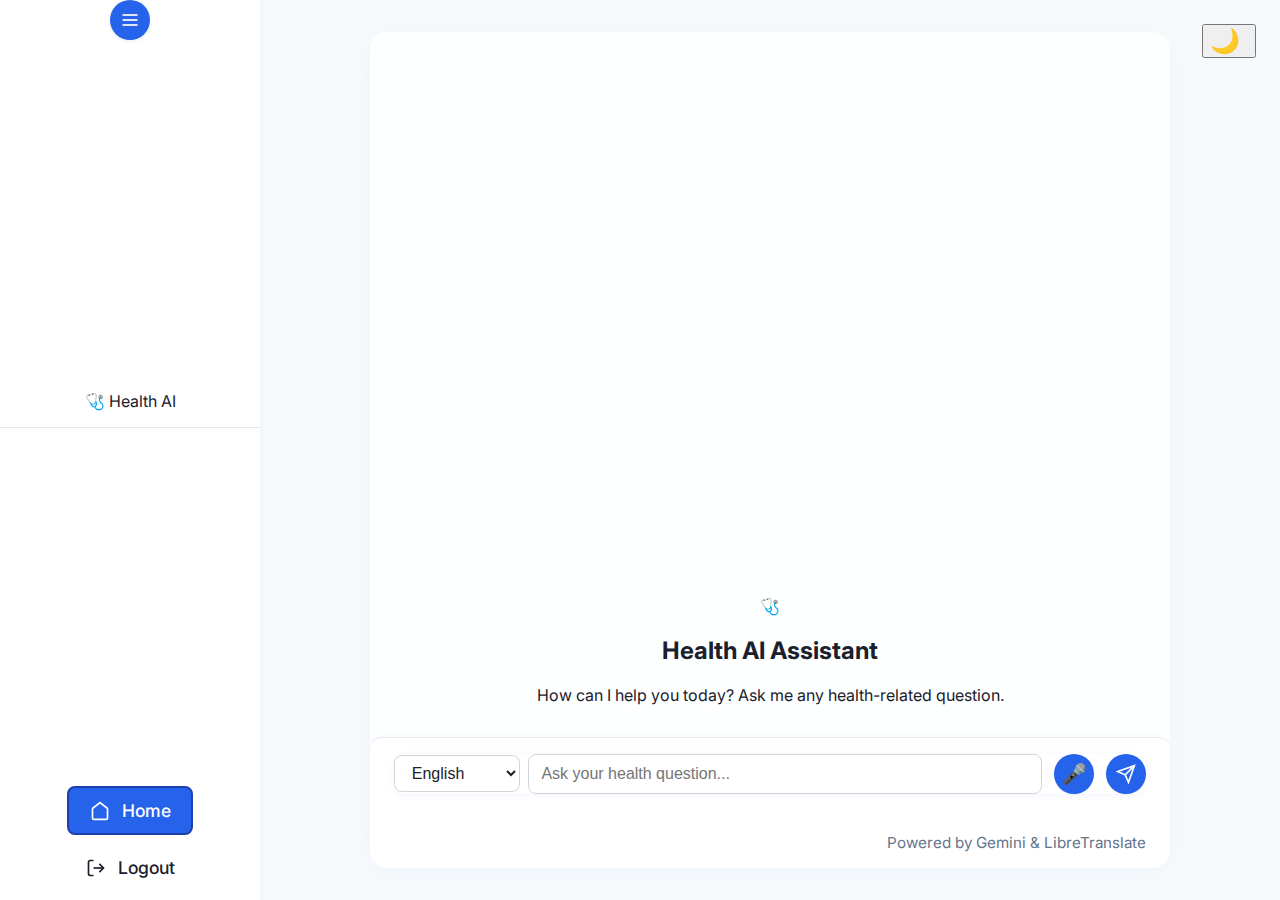
<file: templates/index.html>
<!DOCTYPE html>
<html lang="en">
<head>
  <meta charset="UTF-8" />
  <meta name="viewport" content="width=device-width, initial-scale=1.0"/>
  <title>Health AI Chat</title>
  <link rel="stylesheet" href="/static/style.css" />
  <link href="https://fonts.googleapis.com/css2?family=Inter:wght@300;400;500;600;700&display=swap" rel="stylesheet">
</head>
<body>
  <div class="theme-toggle-fixed">
    <button id="theme-toggle" aria-label="Switch to dark mode" class="theme-toggle">
      <span id="theme-toggle-icon">🌙</span>
    </button>
  </div>
  <div class="app-container">
    <!-- Sidebar -->
    <aside class="sidebar" id="sidebar">
      <button id="sidebar-toggle" class="sidebar-toggle" aria-label="Toggle sidebar" tabindex="0">
        <!-- Hamburger icon -->
        <svg width="20" height="20" viewBox="0 0 24 24" fill="none" stroke="currentColor" stroke-width="2">
          <line x1="3" y1="6" x2="21" y2="6"></line>
          <line x1="3" y1="12" x2="21" y2="12"></line>
          <line x1="3" y1="18" x2="21" y2="18"></line>
        </svg>
      </button>
      <div class="sidebar-header">
        <div class="sidebar-title">
          <span class="sidebar-logo">🩺</span>
          <span class="sidebar-text">Health AI</span>
        </div>
      </div>
      <nav class="sidebar-nav">
        <ul>
          <li>
            <a href="/chat" class="nav-item active" tabindex="0">
              <svg width="20" height="20" viewBox="0 0 24 24" fill="none" stroke="currentColor" stroke-width="2">
                <path d="m3 9 9-7 9 7v11a2 2 0 0 1-2 2H5a2 2 0 0 1-2-2z"></path>
              </svg>
              <span class="nav-text">Home</span>
            </a>
          </li>
          <li>
            <a href="/logout" class="nav-item" tabindex="0">
              <svg width="20" height="20" viewBox="0 0 24 24" fill="none" stroke="currentColor" stroke-width="2">
                <path d="M9 21H5a2 2 0 0 1-2-2V5a2 2 0 0 1 2-2h4"></path>
                <polyline points="16,17 21,12 16,7"></polyline>
                <line x1="21" y1="12" x2="9" y2="12"></line>
              </svg>
              <span class="nav-text">Logout</span>
            </a>
          </li>
        </ul>
      </nav>
    </aside>
    <div class="sidebar-overlay" id="sidebar-overlay"></div>
    <!-- Chat UI -->
    <main class="chat-area" role="main">
      <div class="chat-wrapper">
        <div class="chat-container">
          <div id="chat-box" class="chat-content" aria-live="polite">
            <div class="welcome-message">
              <div class="welcome-icon">🩺</div>
              <h2>Health AI Assistant</h2>
              <p>How can I help you today? Ask me any health-related question.</p>
            </div>
          </div>
          <form class="chat-input-container" id="chat-form" autocomplete="off">
            <div class="input-wrapper" style="position:relative;">
              <label for="lang-selector" class="visually-hidden">Select language</label>
              <select id="lang-selector" title="Choose language" aria-label="Language selector">
                <option value="en" lang="en">English</option>
                <option value="hi" lang="hi">Hindi</option>
                <option value="te" lang="te">Telugu</option>
                <option value="ta" lang="ta">Tamil</option>
                <option value="kn" lang="kn">Kannada</option>
                <option value="ml" lang="ml">Malayalam</option>
                <option value="bn" lang="bn">Bengali</option>
                <option value="mr" lang="mr">Marathi</option>
                <option value="ur" lang="ur">Urdu</option>
                <option value="gu" lang="gu">Gujarati</option>
              </select>
              <input type="text" id="user-input" placeholder="Ask your health question..." aria-label="User input" required autocomplete="off" />
              <button type="button" id="clear-voice-btn" aria-label="Clear input">&times;</button>
              <button type="button" id="mic-btn" aria-label="Voice input" tabindex="0">🎤</button>
              <button type="button" id="stop-voice-btn" aria-label="Stop voice input" style="display:none;">⏹️</button>
              <button id="send-btn" type="submit" aria-label="Send" tabindex="0">
                <svg width="20" height="20" viewBox="0 0 24 24" fill="none" stroke="currentColor" stroke-width="2">
                  <line x1="22" y1="2" x2="11" y2="13"></line>
                  <polygon points="22,2 15,22 11,13 2,9 22,2"></polygon>
                </svg>
              </button>
            </div>
            <div class="input-error" id="input-error"></div>
            <div class="input-footer">
              <span>Powered by Gemini &amp; LibreTranslate</span>
            </div>
          </form>
        </div>
      </div>
    </main>
  </div>
  <script src="/static/theme-toggle.js" defer></script>
  <script src="/static/script.js" defer></script>
</body>
</html>
</file>
<file: static/style.css>
/* Add at the very top for global box-sizing */
*,
*::before,
*::after {
  box-sizing: border-box;
}

/* ==============================
   VARIABLES & BASE
   ============================== */
:root {
  --primary: #2563eb;
  --primary-dark: #1e40af;
  --background: #f7fafc;
  --background-dark: #18181b;
  --sidebar-bg: #fff;
  --sidebar-bg-dark: #23272f;
  --sidebar-accent: #e0e7ef;
  --sidebar-accent-dark: #31343c;
  --text: #1a202c;
  --text-light: #fff;
  --bubble-user: #2563eb;
  --bubble-bot: #f1f5f9;
  --bubble-bot-dark: #23272f;
  --bubble-user-text: #fff;
  --bubble-bot-text: #1a202c;
  --bubble-bot-text-dark: #f3f4f6;
  --border: #e5e7eb;
  --border-dark: #2d2d2d;
  --input-bg: #fff;
  --input-bg-dark: #23272f;
  --input-border: #d1d5db;
  --input-border-dark: #444;
  --shadow: 0 2px 8px rgba(0,0,0,0.04);
  --font-family: 'Inter', Arial, sans-serif;
}

body {
  font-family: var(--font-family);
  background: linear-gradient(135deg, #f7fafc 0%, #e0e7ef 100%);
  color: var(--text);
  margin: 0;
  min-height: 100vh;
  transition: background 0.2s, color 0.2s;
}

body.dark {
  background: linear-gradient(135deg, #18181b 0%, #23272f 100%);
  color: var(--text-light);
}

/* ==============================
   SIDEBAR
   ============================== */
.app-container {
  display: flex;
  min-height: 100vh;
  height: 100vh;
}

.sidebar {
  background: var(--sidebar-bg);
  color: var(--text);
  width: 260px;
  min-width: 220px;
  box-shadow: var(--shadow);
  display: flex;
  flex-direction: column;
  justify-content: space-between;
  align-items: center;
  transition: width 0.3s cubic-bezier(.4,2,.6,1), min-width 0.3s cubic-bezier(.4,2,.6,1), transform 0.3s cubic-bezier(.4,2,.6,1);
  z-index: 100;
  position: relative;
}

body.dark .sidebar {
  background: var(--sidebar-bg-dark);
  color: var(--text-light);
}

.sidebar-header, .sidebar-footer {
  width: 100%;
  display: flex;
  justify-content: center;
  align-items: center;
}

.sidebar-header {
  padding: 1.5rem 1.25rem 1rem 1.25rem;
  border-bottom: 1px solid var(--border);
}

body.dark .sidebar-header {
  border-bottom: 1px solid var(--border-dark);
}

.sidebar-toggle {
  background: var(--primary);
  color: #fff;
  border: none;
  border-radius: 50%;
  width: 2.5rem;
  height: 2.5rem;
  font-size: 1.5rem;
  cursor: pointer;
  box-shadow: 0 1px 4px rgba(0,0,0,0.08);
  display: flex;
  align-items: center;
  justify-content: center;
  transition: background 0.2s, box-shadow 0.2s, color 0.2s;
}

.theme-toggle:focus, .theme-toggle:hover {
  background: #fff;
  color: var(--primary);
  box-shadow: 0 2px 8px rgba(37,99,235,0.15);
}

body.dark .theme-toggle {
  background: #23272f;
  color: #ffe066;
}

body.dark .theme-toggle:focus, body.dark .theme-toggle:hover {
  background: #fff;
  color: #23272f;
  box-shadow: 0 2px 8px rgba(255,224,102,0.15);
}

#theme-toggle-icon {
  font-size: 1.5rem;
  margin-right: 0.5rem;
}

.sidebar-nav ul {
  list-style: none;
  padding: 0;
  margin: 2rem 0 0 0;
  width: 100%;
  display: flex;
  flex-direction: column;
  align-items: center;
}

.sidebar-nav li {
  width: 90%;
}

.nav-item {
  display: flex;
  align-items: center;
  justify-content: center;
  padding: 0.75rem 1.5rem;
  color: inherit;
  text-decoration: none;
  border-radius: 8px;
  transition: background 0.15s, color 0.15s;
  font-weight: 500;
  font-size: 1.1rem;
  margin-bottom: 0.5rem;
  background: transparent;
  border: 2px solid transparent;
}

.nav-item.active,
.nav-item:hover {
  background: var(--primary);
  color: #fff;
  border: 2px solid var(--primary-dark);
}

.nav-item svg {
  margin-right: 0.75rem;
  min-width: 20px;
}

/* ==============================
   CHAT AREA & ALIGNMENT FIX
   ============================== */
.chat-area {
  flex: 1 1 0%;
  display: flex;
  flex-direction: column;
  height: 100vh;
  min-height: 100vh;
  background: var(--background);
  transition: background 0.2s;
}

body.dark .chat-area {
  background: var(--background-dark);
}

.chat-wrapper {
  flex: 1 1 0%;
  display: flex;
  flex-direction: column;
  justify-content: flex-end;
  height: 100%;
  width: 100%;
  max-width: 800px;
  margin: 0 auto;
}

.chat-container {
  flex: 1 1 0%;
  display: flex;
  flex-direction: column;
  justify-content: flex-end;
  height: 100%;
  min-height: 0;
  border-radius: 18px;
  box-shadow: 0 4px 32px rgba(37,99,235,0.04);
  background: rgba(255,255,255,0.85);
  margin-top: 2rem;
  margin-bottom: 2rem;
  overflow: hidden;
}

body.dark .chat-container {
  background: rgba(35,39,47,0.95);
  box-shadow: 0 4px 32px rgba(37,99,235,0.10);
}

.chat-content {
  flex: 1 1 0%;
  display: flex;
  flex-direction: column;
  justify-content: flex-end;
  padding: 2rem 1.5rem 1rem 1.5rem;
  overflow-y: auto;
  gap: 1.2rem;
  min-height: 0;
  max-height: 70vh;
}

.chat-content.has-messages {
  justify-content: flex-end;
}

.welcome-message {
  margin: 0 auto;
  text-align: center;
  max-width: 90%;
  padding-top: 2rem;
}

/* ==============================
   CHAT BUBBLES
   ============================== */
.message {
  display: flex;
  align-items: flex-end;
  gap: 0.75rem;
  max-width: 80%;
  margin-bottom: 0.5rem;
  border-radius: 18px;
  box-shadow: 0 2px 8px rgba(37,99,235,0.06);
}

.user-message {
  align-self: flex-end;
  flex-direction: row-reverse;
  background: var(--bubble-user);
  color: var(--bubble-user-text);
  border-radius: 16px 16px 4px 16px;
  padding: 0.85rem 1.2rem;
  font-size: 1rem;
  font-weight: 500;
  box-shadow: var(--shadow);
  margin-left: auto;
}

.user-message .bot-avatar,
.user-message .bot-content {
  display: none;
}

.bot-message {
  align-self: flex-start;
  background: var(--bubble-bot);
  color: var(--bubble-bot-text);
  border-radius: 16px 16px 16px 4px;
  padding: 0.85rem 1.2rem;
  font-size: 1rem;
  font-weight: 400;
  box-shadow: var(--shadow);
  margin-right: auto;
  display: flex;
  align-items: flex-end;
  gap: 0.75rem;
}

body.dark .bot-message {
  background: var(--bubble-bot-dark);
  color: var(--bubble-bot-text-dark);
}

.bot-avatar {
  font-size: 1.5rem;
  margin-right: 0.5rem;
  align-self: flex-end;
}

.bot-content {
  word-break: break-word;
  white-space: pre-line;
}

/* ==============================
   TYPING DOTS
   ============================== */
.typing-dots {
  display: flex;
  gap: 0.2rem;
  align-items: center;
  height: 1.2em;
}

.typing-dots span {
  display: inline-block;
  width: 0.4em;
  height: 0.4em;
  background: var(--primary);
  border-radius: 50%;
  animation: blink 1.2s infinite both;
}

.typing-dots span:nth-child(2) { animation-delay: 0.2s; }
.typing-dots span:nth-child(3) { animation-delay: 0.4s; }

@keyframes blink {
  0%, 80%, 100% { opacity: 0.2; }
  40% { opacity: 1; }
}

/* ==============================
   CHAT INPUT AREA
   ============================== */
.chat-input-container {
  position: sticky;
  bottom: 0;
  left: 0;
  right: 0;
  width: 100%;
  background: var(--input-bg);
  border-top: 1px solid var(--border);
  padding: 1rem 1.5rem;
  z-index: 2;
  display: flex;
  flex-direction: column;
  gap: 0.5rem;
  border-radius: 12px;
  box-shadow: 0 1px 6px rgba(37,99,235,0.07);
}

body.dark .chat-input-container {
  background: var(--input-bg-dark);
  border-top: 1px solid var(--border-dark);
}

.input-wrapper {
  display: flex;
  align-items: center;
  gap: 0.5rem;
  border-radius: 12px;
  box-shadow: 0 1px 6px rgba(37,99,235,0.07);
}

#lang-selector {
  padding: 0.5rem 0.8rem;
  border-radius: 8px;
  border: 1px solid var(--input-border);
  background: var(--input-bg);
  font-size: 1rem;
  color: inherit;
  outline: none;
  transition: border 0.2s;
}

body.dark #lang-selector {
  background: var(--input-bg-dark);
  border: 1px solid var(--input-border-dark);
  color: var(--text-light);
}

#user-input {
  flex: 1;
  padding: 0.5rem 0.8rem;
  border-radius: 8px;
  border: 1px solid var(--input-border);
  background: var(--input-bg);
  font-size: 1rem;
  color: inherit;
  outline: none;
  transition: border 0.2s;
  resize: none;
  min-height: 2.5rem;
  max-height: 8rem;
}

body.dark #user-input {
  background: var(--input-bg-dark);
  border: 1px solid var(--input-border-dark);
  color: var(--text-light);
}

#mic-btn, #send-btn {
  background: var(--primary);
  color: #fff;
  border: none;
  border-radius: 50%;
  width: 2.5rem;
  height: 2.5rem;
  font-size: 1.25rem;
  display: flex;
  align-items: center;
  justify-content: center;
  cursor: pointer;
  transition: background 0.15s, box-shadow 0.15s;
  margin-left: 0.25rem;
  box-shadow: 0 1px 2px rgba(0,0,0,0.05);
}

#mic-btn.active {
  background: var(--primary-dark);
}

#mic-btn:disabled, #send-btn:disabled {
  background: #cbd5e1;
  cursor: not-allowed;
}

#mic-btn.listening {
  background: #ff9800;
  color: #fff;
  animation: pulse 1s infinite;
}

@keyframes pulse {
  0% { box-shadow: 0 0 0 0 rgba(255,152,0,0.7); }
  70% { box-shadow: 0 0 0 10px rgba(255,152,0,0); }
  100% { box-shadow: 0 0 0 0 rgba(255,152,0,0); }
}

#stop-voice-btn {
  background: #ff5252;
  color: #fff;
  border: none;
  border-radius: 50%;
  width: 2.5rem;
  height: 2.5rem;
  font-size: 1.25rem;
  margin-left: 0.25rem;
  display: none;
  align-items: center;
  justify-content: center;
  cursor: pointer;
  transition: background 0.15s;
}

#stop-voice-btn:active {
  background: #c62828;
}

.input-error {
  color: #ff5252;
  font-size: 0.95rem;
  margin-top: 0.3rem;
  text-align: left;
  min-height: 1.2em;
}

#clear-voice-btn {
  background: transparent;
  border: none;
  color: #ff5252;
  font-size: 1.3rem;
  cursor: pointer;
  position: absolute;
  right: 6.5rem;
  top: 50%;
  transform: translateY(-50%);
  display: none;
  z-index: 2;
}

.input-wrapper.has-text #clear-voice-btn {
  display: block;
}

.input-footer {
  font-size: 0.95rem;
  color: #64748b;
  text-align: right;
}

body.dark .input-footer {
  color: #a1a1aa;
}

/* ==============================
   AUTH FORMS (LOGIN & REGISTER)
   ============================== */
.theme-toggle-fixed {
  position: fixed;
  top: 1.5rem;
  right: 1.5rem;
  z-index: 200;
}

.center-form {
  min-height: 100vh;
  display: flex;
  align-items: center;
  justify-content: center;
}

.auth-form {
  background: #fff;
  padding: 2.5rem 2rem;
  border-radius: 16px;
  box-shadow: 0 4px 32px rgba(0,0,0,0.08);
  min-width: 320px;
  max-width: 350px;
  display: flex;
  flex-direction: column;
  gap: 1.2rem;
  transition: background 0.2s, color 0.2s;
}

body.dark .auth-form {
  background: #23272f;
  color: #f3f4f6;
}

.auth-form h2 {
  margin: 0 0 0.5rem 0;
  font-weight: 600;
  text-align: center;
  font-size: 1.6rem;
}

.auth-form input[type="email"],
.auth-form input[type="password"],
.auth-form input[type="text"] {
  padding: 0.7rem 1rem;
  border-radius: 8px;
  border: 1px solid #d1d5db;
  background: #f8fafc;
  font-size: 1.05rem;
  transition: border 0.2s;
}

body.dark .auth-form input[type="email"],
body.dark .auth-form input[type="password"],
body.dark .auth-form input[type="text"] {
  background: #18181b;
  border: 1px solid #444;
  color: #f3f4f6;
}

.auth-form input:focus {
  border-color: #2563eb;
  outline: none;
}

.auth-form button[type="submit"] {
  background: #2563eb;
  color: #fff;
  border: none;
  border-radius: 8px;
  padding: 0.7rem;
  font-size: 1.1rem;
  font-weight: 600;
  cursor: pointer;
  transition: background 0.15s;
}

.auth-form button[type="submit"]:hover,
.auth-form button[type="submit"]:focus {
  background: #1e40af;
}

.form-footer {
  text-align: center;
  font-size: 0.98rem;
  color: #64748b;
}

body.dark .form-footer {
  color: #a1a1aa;
}

.form-footer a {
  color: #2563eb;
  text-decoration: none;
  font-weight: 500;
}

.form-footer a:hover {
  text-decoration: underline;
}

.form-error {
  background: #fee2e2;
  color: #b91c1c;
  padding: 0.6rem 1rem;
  border-radius: 8px;
  font-size: 1rem;
  text-align: center;
  margin-bottom: 0.5rem;
}

body.dark .form-error {
  background: #7f1d1d;
  color: #fee2e2;
}

/* ==============================
   ACCESSIBILITY HELPERS
   ============================== */
.visually-hidden {
  position: absolute !important;
  height: 1px; width: 1px;
  overflow: hidden;
  clip: rect(1px, 1px, 1px, 1px);
  white-space: nowrap;
}

/* ==============================
   NOSCRIPT WARNING
   ============================== */
.noscript-warning {
  background: #ffef96;
  color: #8a6d3b;
  padding: 1rem;
  text-align: center;
  font-weight: 600;
}

/* ==============================
   RESPONSIVE DESIGN
   ============================== */
@media (max-width: 900px) {
  .sidebar {
    position: fixed;
    left: 0; top: 0; bottom: 0;
    height: 100vh;
    transition: transform 0.3s cubic-bezier(.4,2,.6,1);
    transform: translateX(-100%);
    width: 220px;
    min-width: 220px;
  }
  .sidebar.open {
    transform: translateX(0);
  }
  .sidebar.collapsed {
    width: 60px;
    min-width: 60px;
  }
  .sidebar.open + .sidebar-overlay {
    display: block;
  }
  .sidebar-title .sidebar-text,
  .nav-text,
  .sidebar-footer .nav-text {
    display: none;
  }
  .chat-wrapper {
    max-width: 100vw;
  }
}

@media (max-width: 600px) {
  .app-container {
    flex-direction: column;
  }
  .sidebar {
    width: 100vw;
    min-width: 0;
    flex-direction: row;
    justify-content: space-between;
    align-items: center;
    padding: 0.5rem 1rem;
  }
  .chat-area {
    padding: 0;
  }
  .chat-content {
    padding: 1rem 0.5rem 0.5rem 0.5rem;
  }
  .chat-input-container {
    padding: 0.5rem 0.5rem;
  }
  .auth-form {
    min-width: 0;
    width: 95vw;
    padding: 1.5rem 0.5rem;
  }
  .theme-toggle-fixed {
    top: 0.5rem;
    right: 0.5rem;
  }
}

.sidebar.collapsed {
  width: 60px;
  min-width: 60px;
}
.sidebar.collapsed .sidebar-title .sidebar-text,
.sidebar.collapsed .nav-text,
.sidebar.collapsed .sidebar-footer .nav-text {
  display: none;
}

.sidebar.collapsed .sidebar-header,
.sidebar.collapsed .sidebar-footer {
  justify-content: center;
}

.sidebar-overlay {
  display: none;
  position: fixed;
  z-index: 99;
  top: 0; left: 0; right: 0; bottom: 0;
  background: rgba(0,0,0,0.3);
}

.sidebar.open + .sidebar-overlay {
  display: block;
}

/* Sidebar closed state */
.sidebar.closed {
  width: 60px !important;
  min-width: 60px !important;
  padding: 0 !important;
  overflow: hidden !important;
}
.sidebar.closed > *:not(.sidebar-toggle) {
  display: none !important;
}
</file>
